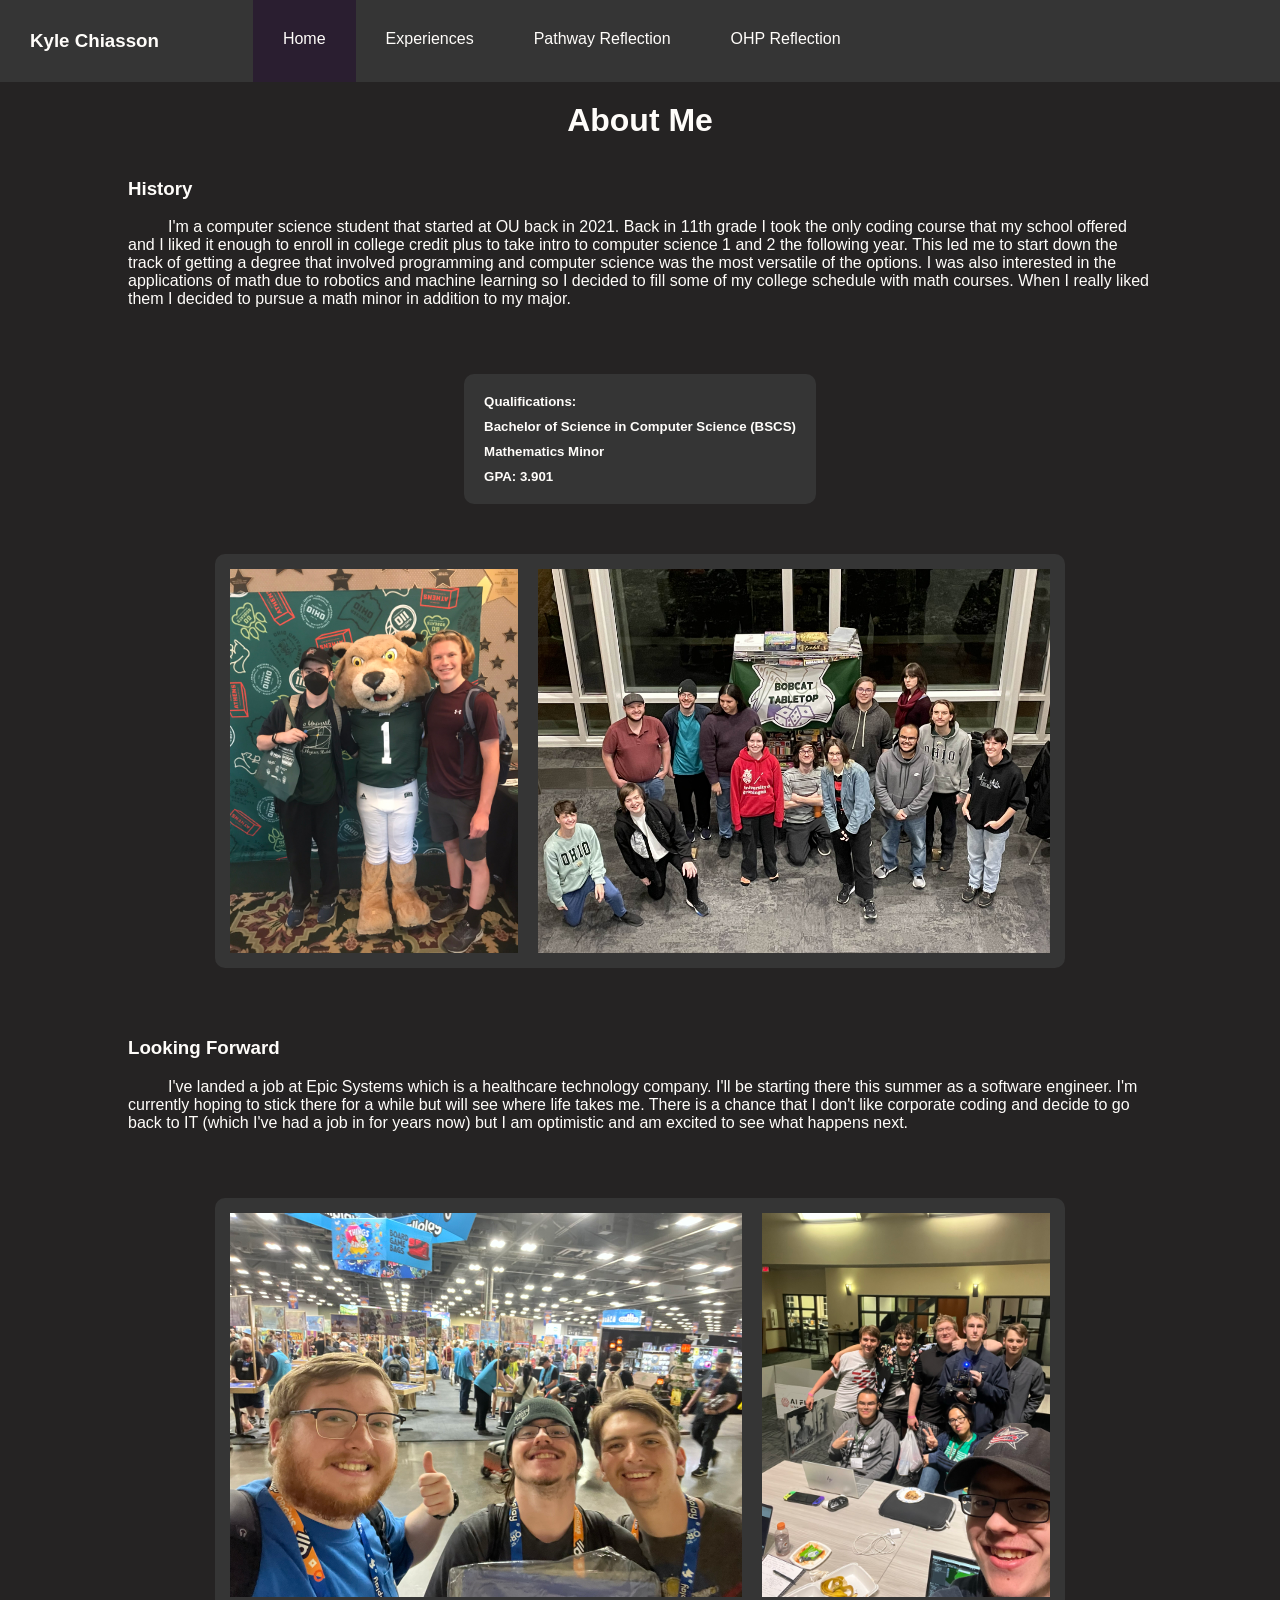
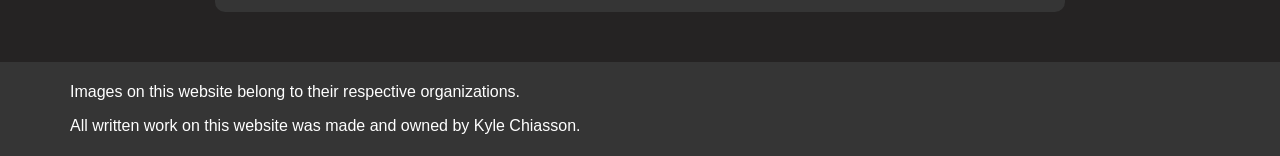
<file: index.html>
<html>
    <style>
        header .home {
            pointer-events: none;
            background-color: #2a1e30;
        }
    </style>
    <head> 
        <script type = 'text/javascript' src = 'functionality.js'></script> 
        <link rel = 'stylesheet' href = 'style_sheet.css'>
    </head>
    <body onload='init()'>
        <div class='wrapper'>
        <header id='navbar'></header>
            <h1>About Me</h1>
            <div class='main'>
                <h3>History</h3>
                <p>I'm a computer science student that started at OU back in 2021. Back in 11th grade I took the only coding course that my school offered and I liked it enough to enroll in college credit plus to take intro to computer science 1 and 2 the following year. This led me to start down the track of getting a degree that involved programming and computer science was the most versatile of the options. I was also interested in the applications of math due to robotics and machine learning so I decided to fill some of my college schedule with math courses. When I really liked them I decided to pursue a math minor in addition to my major.</p>
            </div>
            <div class='degree'>
                <h5>Qualifications:</h5>
                <h5>Bachelor of Science in Computer Science (BSCS)</h5>
                <h5>Mathematics Minor</h5>
                <h5>GPA: 3.901</h5>
            </div>
            <div class='img-box'>
                <div><img src='Rufus.JPEG' alt='Me and my friend Jake with Rufus'></div>
                <div><img src='BTT.jpg' alt='Me and the members of Bobcat Tabletop'></div>  
            </div>
            <div class='main'>
                <h3>Looking Forward</h3>
                <p>I've landed a job at Epic Systems which is a healthcare technology company. I'll be starting there this summer as a software engineer. I'm currently hoping to stick there for a while but will see where life takes me. There is a chance that I don't like corporate coding and decide to go back to IT (which I've had a job in for years now) but I am optimistic and am excited to see what happens next.</p>
            </div>
            <div class='img-box'>
                <div><img src='Origins.JPEG' alt='Me and my roomates at Origins'></div>
                <div><img src='BlossomHack.JPEG' alt='Me and my friends at Blossom Hack'></div>
            </div>
            <footer id='footer'></footer>
        </div>
    </body>
</html>
</file>
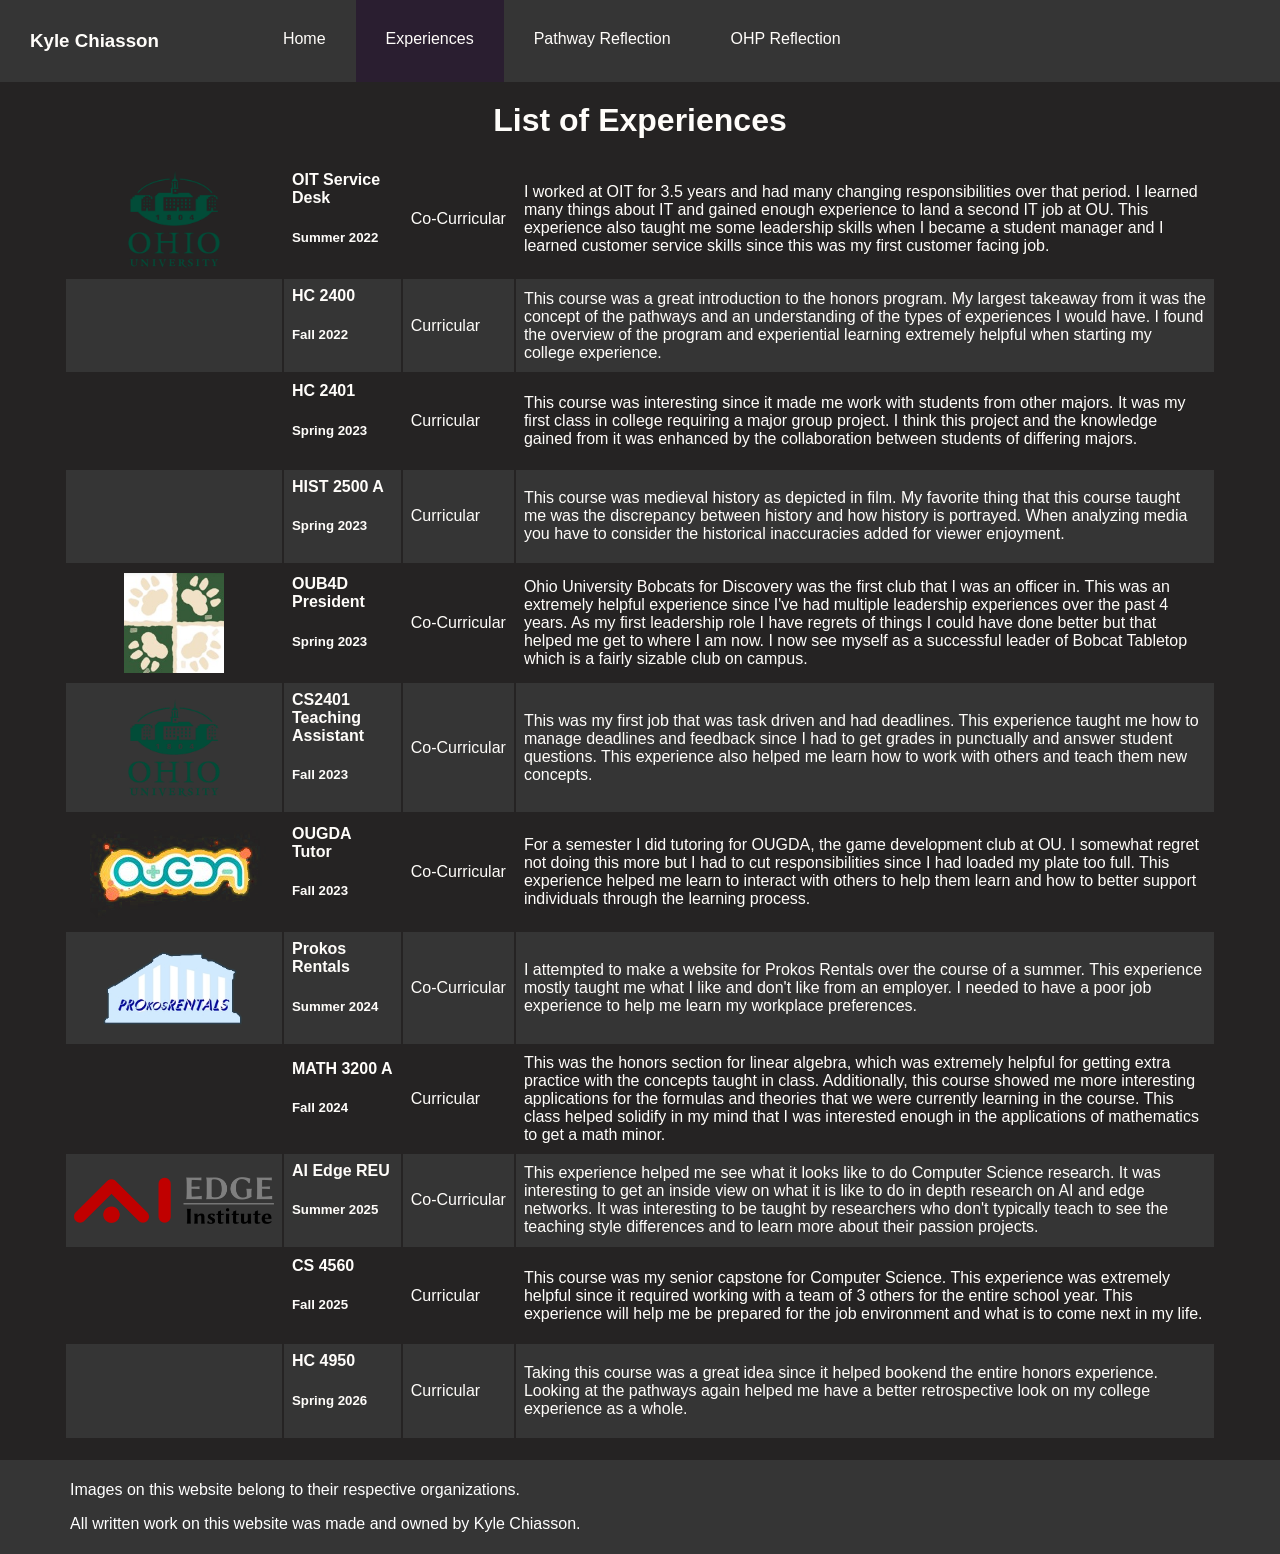
<file: experiences.html>
<html>
    <style>
        header .experiences {
            pointer-events: none;
            background-color: #2a1e30;
        }
    </style>
    <head> 
        <script type = 'text/javascript' src = 'functionality.js'></script> 
        <link rel = 'stylesheet' href = 'style_sheet.css'>
    </head>
    <body onload='init()'>
        <div class='wrapper'>
            <header id='navbar'></header>
            <div>
                <h1>List of Experiences</h1>
                <table>
                    <tr>
                        <td><img src='Ohio-University-Emblem.png' alt='Ohio University Logo' height='100'></td>
                        <td>
                            <h4>OIT Service Desk</h4>
                            <h5>Summer 2022</h5>
                        </td>
                        <td style='white-space: nowrap;'>Co-Curricular</td>
                        <td>I worked at OIT for 3.5 years and had many changing responsibilities over that period. I learned many things about IT and gained enough experience to land a second IT job at OU. This experience also taught me some leadership skills when I became a student manager and I learned customer service skills since this was my first customer facing job.</td>
                    </tr>
                    <tr>
                        <td></td>
                        <td>
                            <h4>HC 2400</h4>
                            <h5>Fall 2022</h5>
                        </td>
                        <td>Curricular</td>
                        <td>This course was a great introduction to the honors program. My largest takeaway from it was the concept of the pathways and an understanding of the types of experiences I would have. I found the overview of the program and experiential learning extremely helpful when starting my college experience.</td>
                    </tr>
                    <tr>
                        <td></td>
                        <td>
                            <h4>HC 2401</h4>
                            <h5>Spring 2023</h5>
                        </td>
                        <td>Curricular</td>
                        <td>This course was interesting since it made me work with students from other majors. It was my first class in college requiring a major group project. I think this project and the knowledge gained from it was enhanced by the collaboration between students of differing majors.</td>
                    </tr>
                    <tr>
                        <td></td>
                        <td>
                            <h4>HIST 2500 A</h4>
                            <h5>Spring 2023</h5>
                        </td>
                        <td>Curricular</td>
                        <td>This course was medieval history as depicted in film. My favorite thing that this course taught me was the discrepancy between history and how history is portrayed. When analyzing media you have to consider the historical inaccuracies added for viewer enjoyment.</td>
                    </tr>
                    <tr>
                        <td><img src='OUB4D.jpg' alt='OUB4D Logo' height='100'></td>
                        <td>
                            <h4>OUB4D President</h4>
                            <h5>Spring 2023</h5>
                        </td>
                        <td>Co-Curricular</td>
                        <td>Ohio University Bobcats for Discovery was the first club that I was an officer in. This was an extremely helpful experience since I've had multiple leadership experiences over the past 4 years. As my first leadership role I have regrets of things I could have done better but that helped me get to where I am now. I now see myself as a successful leader of Bobcat Tabletop which is a fairly sizable club on campus.</td>
                    </tr>
                    <tr>
                        <td><img src='Ohio-University-Emblem.png' alt='Ohio University Logo' height='100'></td>
                        <td>
                            <h4>CS2401 Teaching Assistant</h4>
                            <h5>Fall 2023</h5>
                        </td>
                        <td>Co-Curricular</td>
                        <td>This was my first job that was task driven and had deadlines. This experience taught me how to manage deadlines and feedback since I had to get grades in punctually and answer student questions. This experience also helped me learn how to work with others and teach them new concepts.</td>
                    </tr>
                    <tr>
                        <td><img src='OUGDA.png' alt='OUGDA Logo' width='200'></td>
                        <td>
                            <h4>OUGDA Tutor
                            <h5>Fall 2023</h5>
                        </td>
                        <td>Co-Curricular</td>
                        <td>For a semester I did tutoring for OUGDA, the game development club at OU. I somewhat regret not doing this more but I had to cut responsibilities since I had loaded my plate too full. This experience helped me learn to interact with others to help them learn and how to better support individuals through the learning process.</td>
                    </tr>
                    <tr>
                        <td><img src='Prokos.png' alt='Prokos Rentals Logo' width='200'></td>
                        <td>
                            <h4>Prokos Rentals</h4>
                            <h5>Summer 2024</h5>
                        </td>
                        <td>Co-Curricular</td>
                        <td>I attempted to make a website for Prokos Rentals over the course of a summer. This experience mostly taught me what I like and don't like from an employer. I needed to have a poor job experience to help me learn my workplace preferences.</td>
                    </tr>
                    <tr>
                        <td></td>
                        <td>
                            <h4>MATH 3200 A</h4>
                            <h5>Fall 2024</h5>
                        </td>
                        <td>Curricular</td>
                        <td>This was the honors section for linear algebra, which was extremely helpful for getting extra practice with the concepts taught in class. Additionally, this course showed me more interesting applications for the formulas and theories that we were currently learning in the course. This class helped solidify in my mind that I was interested enough in the applications of mathematics to get a math minor.</td>
                    </tr>
                    <tr>
                        <td><img src='AIEdge.png' alt='AI Edge Institute Logo' width='200'></td>
                        <td>
                            <h4>AI Edge REU</h4>
                            <h5>Summer 2025</h5>
                        </td>
                        <td>Co-Curricular</td>
                        <td>This experience helped me see what it looks like to do Computer Science research. It was interesting to get an inside view on what it is like to do in depth research on AI and edge networks. It was interesting to be taught by researchers who don't typically teach to see the teaching style differences and to learn more about their passion projects.</td>
                    </tr>
                    <tr>
                        <td></td>
                        <td>
                            <h4>CS 4560</h4>
                            <h5>Fall 2025</h5>
                        </td>
                        <td>Curricular</td>
                        <td>This course was my senior capstone for Computer Science. This experience was extremely helpful since it required working with a team of 3 others for the entire school year. This experience will help me be prepared for the job environment and what is to come next in my life.</td>
                    </tr>
                    <tr>
                        <td></td>
                        <td>
                            <h4>HC 4950</h4>
                            <h5>Spring 2026</h5>
                        </td>
                        <td>Curricular</td>
                        <td>Taking this course was a great idea since it helped bookend the entire honors experience. Looking at the pathways again helped me have a better retrospective look on my college experience as a whole.</td>
                    </tr>
                </table>
            </div>
            <footer id='footer'></footer>
        </div>
    </body>
</html>
</file>
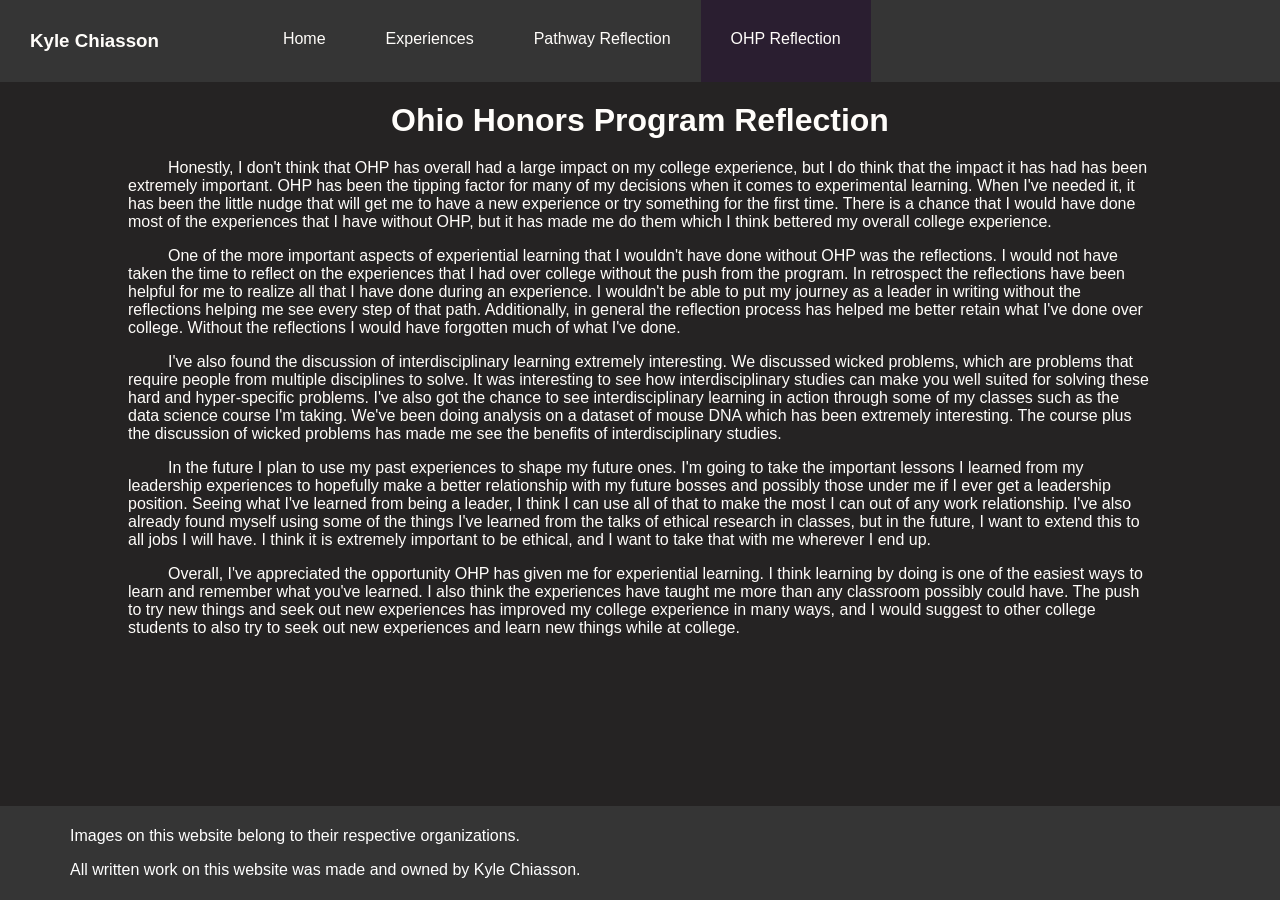
<file: ohp-reflection.html>
<html>
    <style>
        header .ohp-reflection {
            pointer-events: none;
            background-color: #2a1e30;
        }
    </style>
    <head> 
        <script type = 'text/javascript' src = 'functionality.js'></script> 
        <link rel = 'stylesheet' href = 'style_sheet.css'>
    </head>
    <body onload='init()'>
        <div class='wrapper'>
            <header id='navbar'></header>
            <div>
                <h1>Ohio Honors Program Reflection</h1>
                <div class='main'>
                    <p>Honestly, I don't think that OHP has overall had a large impact on my college experience, but I do think that the impact it has had has been extremely important. OHP has been the tipping factor for many of my decisions when it comes to experimental learning. When I've needed it, it has been the little nudge that will get me to have a new experience or try something for the first time. There is a chance that I would have done most of the experiences that I have without OHP, but it has made me do them which I think bettered my overall college experience.</p>
                    <p>One of the more important aspects of experiential learning that I wouldn't have done without OHP was the reflections. I would not have taken the time to reflect on the experiences that I had over college without the push from the program. In retrospect the reflections have been helpful for me to realize all that I have done during an experience. I wouldn't be able to put my journey as a leader in writing without the reflections helping me see every step of that path. Additionally, in general the reflection process has helped me better retain what I've done over college. Without the reflections I would have forgotten much of what I've done.</p>
                    <p>I've also found the discussion of interdisciplinary learning extremely interesting. We discussed wicked problems, which are problems that require people from multiple disciplines to solve. It was interesting to see how interdisciplinary studies can make you well suited for solving these hard and hyper-specific problems. I've also got the chance to see interdisciplinary learning in action through some of my classes such as the data science course I'm taking. We've been doing analysis on a dataset of mouse DNA which has been extremely interesting. The course plus the discussion of wicked problems has made me see the benefits of interdisciplinary studies.</p>
                    <p>In the future I plan to use my past experiences to shape my future ones. I'm going to take the important lessons I learned from my leadership experiences to hopefully make a better relationship with my future bosses and possibly those under me if I ever get a leadership position. Seeing what I've learned from being a leader, I think I can use all of that to make the most I can out of any work relationship. I've also already found myself using some of the things I've learned from the talks of ethical research in classes, but in the future, I want to extend this to all jobs I will have. I think it is extremely important to be ethical, and I want to take that with me wherever I end up.</p>
                    <p>Overall, I've appreciated the opportunity OHP has given me for experiential learning. I think learning by doing is one of the easiest ways to learn and remember what you've learned. I also think the experiences have taught me more than any classroom possibly could have. The push to try new things and seek out new experiences has improved my college experience in many ways, and I would suggest to other college students to also try to seek out new experiences and learn new things while at college.</p>
                </div>
            </div>
            <footer id='footer'></footer>
        </div>
    </body>
</html>
</file>
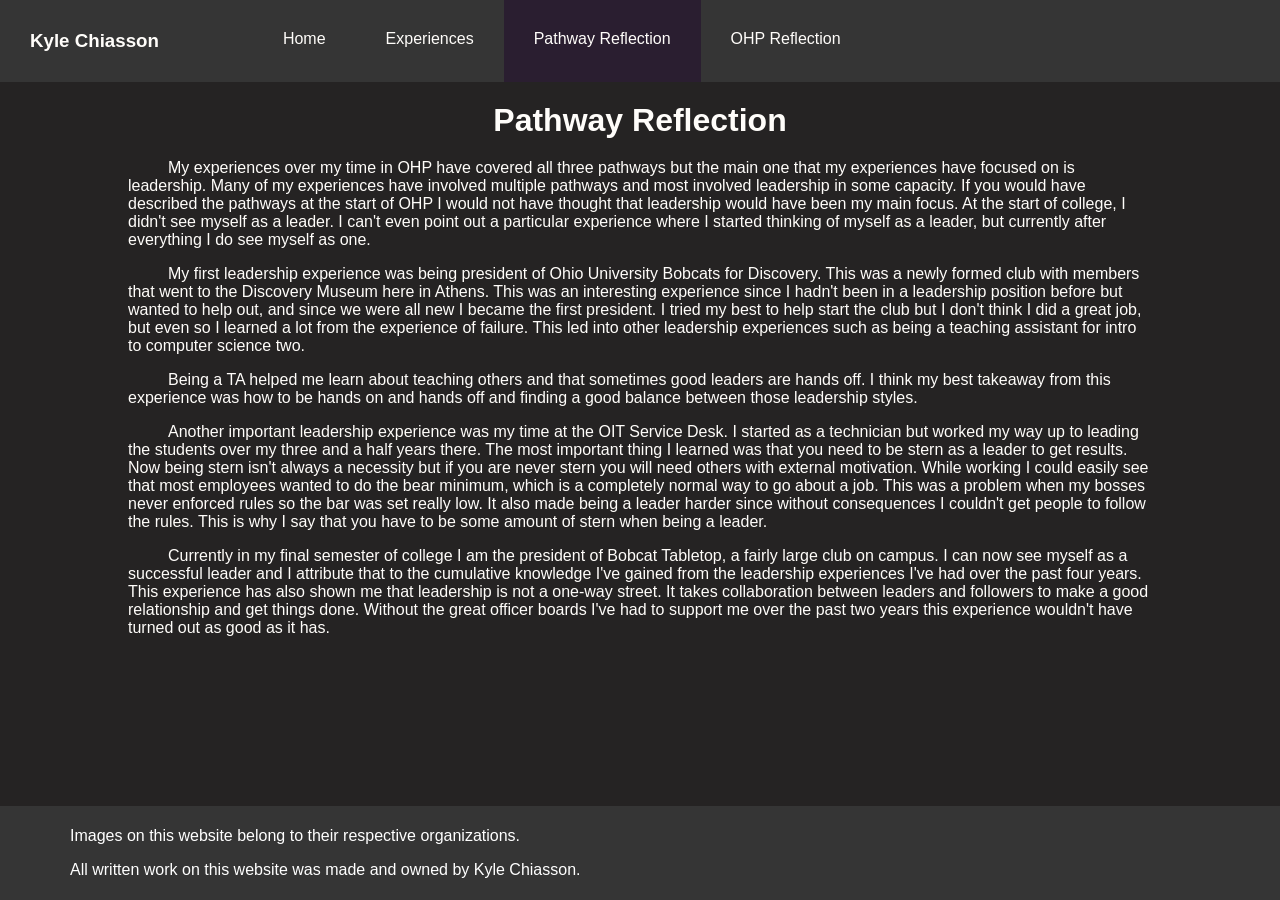
<file: pathway-reflection.html>
<html>
    <style>
        header .pathway-reflection {
            pointer-events: none;
            background-color: #2a1e30;
        }
    </style>
    <head> 
        <script type = 'text/javascript' src = 'functionality.js'></script> 
        <link rel = 'stylesheet' href = 'style_sheet.css'>
    </head>
    <body onload='init()'>
        <div class='wrapper'>
            <header id='navbar'></header>
            <div>
                <h1>Pathway Reflection</h1>
                <div class='main'>
                    <p>My experiences over my time in OHP have covered all three pathways but the main one that my experiences have focused on is leadership. Many of my experiences have involved multiple pathways and most involved leadership in some capacity. If you would have described the pathways at the start of OHP I would not have thought that leadership would have been my main focus. At the start of college, I didn't see myself as a leader. I can't even point out a particular experience where I started thinking of myself as a leader, but currently after everything I do see myself as one.</p>
                    <p>My first leadership experience was being president of Ohio University Bobcats for Discovery. This was a newly formed club with members that went to the Discovery Museum here in Athens. This was an interesting experience since I hadn't been in a leadership position before but wanted to help out, and since we were all new I became the first president. I tried my best to help start the club but I don't think I did a great job, but even so I learned a lot from the experience of failure. This led into other leadership experiences such as being a teaching assistant for intro to computer science two.</p>
                    <p>Being a TA helped me learn about teaching others and that sometimes good leaders are hands off. I think my best takeaway from this experience was how to be hands on and hands off and finding a good balance between those leadership styles.</p>
                    <p>Another important leadership experience was my time at the OIT Service Desk. I started as a technician but worked my way up to leading the students over my three and a half years there. The most important thing I learned was that you need to be stern as a leader to get results. Now being stern isn't always a necessity but if you are never stern you will need others with external motivation. While working I could easily see that most employees wanted to do the bear minimum, which is a completely normal way to go about a job. This was a problem when my bosses never enforced rules so the bar was set really low. It also made being a leader harder since without consequences I couldn't get people to follow the rules. This is why I say that you have to be some amount of stern when being a leader.</p>
                    <p>Currently in my final semester of college I am the president of Bobcat Tabletop, a fairly large club on campus. I can now see myself as a successful leader and I attribute that to the cumulative knowledge I've gained from the leadership experiences I've had over the past four years. This experience has also shown me that leadership is not a one-way street. It takes collaboration between leaders and followers to make a good relationship and get things done. Without the great officer boards I've had to support me over the past two years this experience wouldn't have turned out as good as it has.</p>
                </div>
            </div>
            <footer id='footer'></footer>
        </div>
    </body>
</html>
</file>
<file: style_sheet.css>
body {
	margin: 0;
	font-family: Verdana, Geneva, Tahoma, sans-serif;
	background-color: #252323
}

header ul {
	list-style-type: none;
	margin: 0;
	padding: 0;
	background-color: #353535;
	display: flex;
}

header ul li a {
	display: block;
	padding: 30px 30px;
	text-decoration: none;
}

#navbar ul li:hover:not(.name) {
	border: 0;
  	background-color: #2a1e30;
}

header ul li h3 {
	display: block;
	padding: 30px 30px;
	margin: 0;
	text-decoration: none;
}

td {
  	padding: 8px;
}

tr:nth-child(even) {
  	background-color: #353535;
}

td img{
    display: block;
    margin-left: auto;
    margin-right: auto;
}

footer {
	margin: 0;
	padding: 5px 30px;
	background-color: #353535;
}

footer p {
	display: block;
	color: white;
	text-decoration: none;
}

.wrapper {
	display: grid;
	grid-template-rows: auto 1fr auto;
	min-height: 100vh;
}

h1 {
	margin: auto;
	margin-top: 20;
	margin-bottom: 20;
	text-align: center;
}

p, a, h1, h2, h3, h4, h5, h6, tr {
	color: rgb(255, 253, 250);
}

table {
	width: 90%;
	margin: auto;
	margin-bottom: 20;
}

.img-box {
	display: flex;
	margin: auto;
	border-radius: 10px;
	border: 5px solid #353535;
	margin-bottom: 50px;
	margin-top: 50px;
}

.img-box div{
	border: 10px solid #353535;
}

.img-box div img {
	height: 30vw;
}

.degree {
	margin: auto;
	margin-top: 50px;
	border-radius: 10px;
	border: 10px solid #353535;
	background-color: #353535;
}

.degree h5 {
	margin: 10;
}

.main {
	width: 80%;
	margin: auto;
}

p {
    text-indent: 40px;
}
</file>
